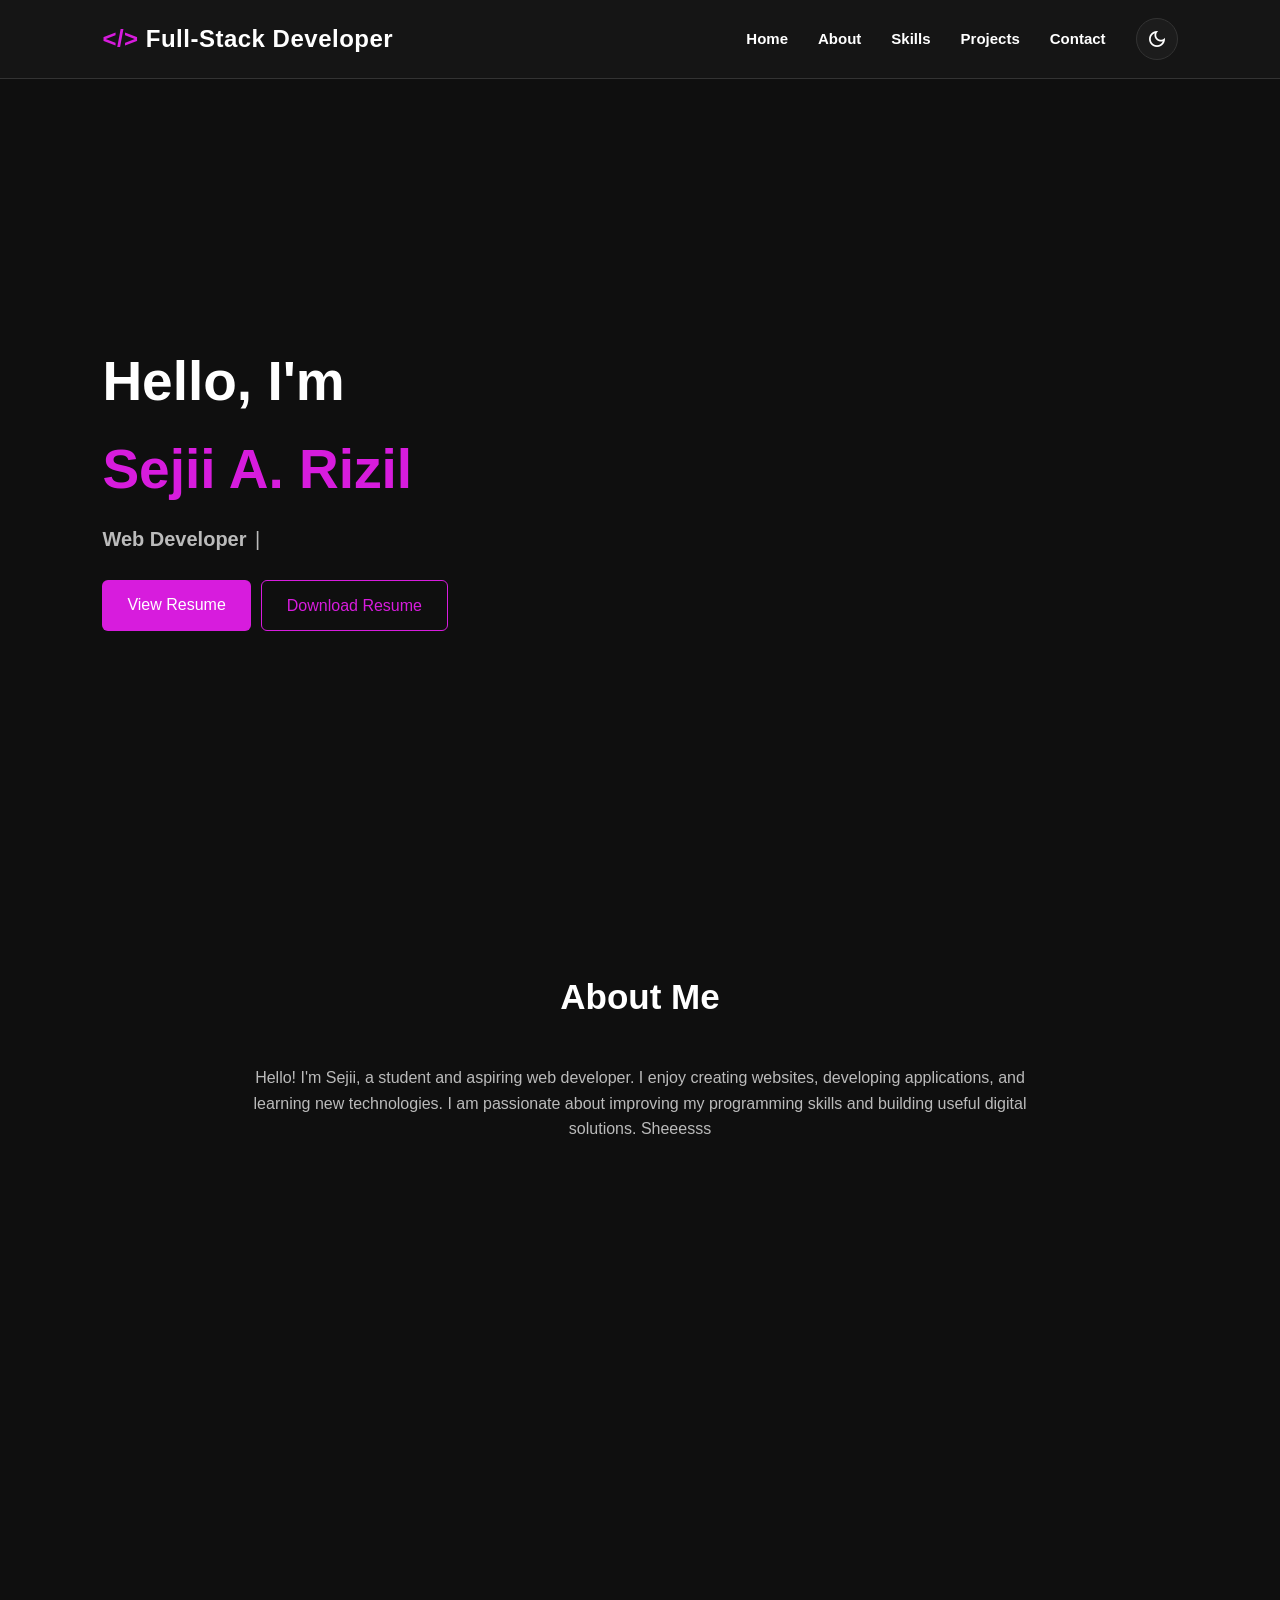
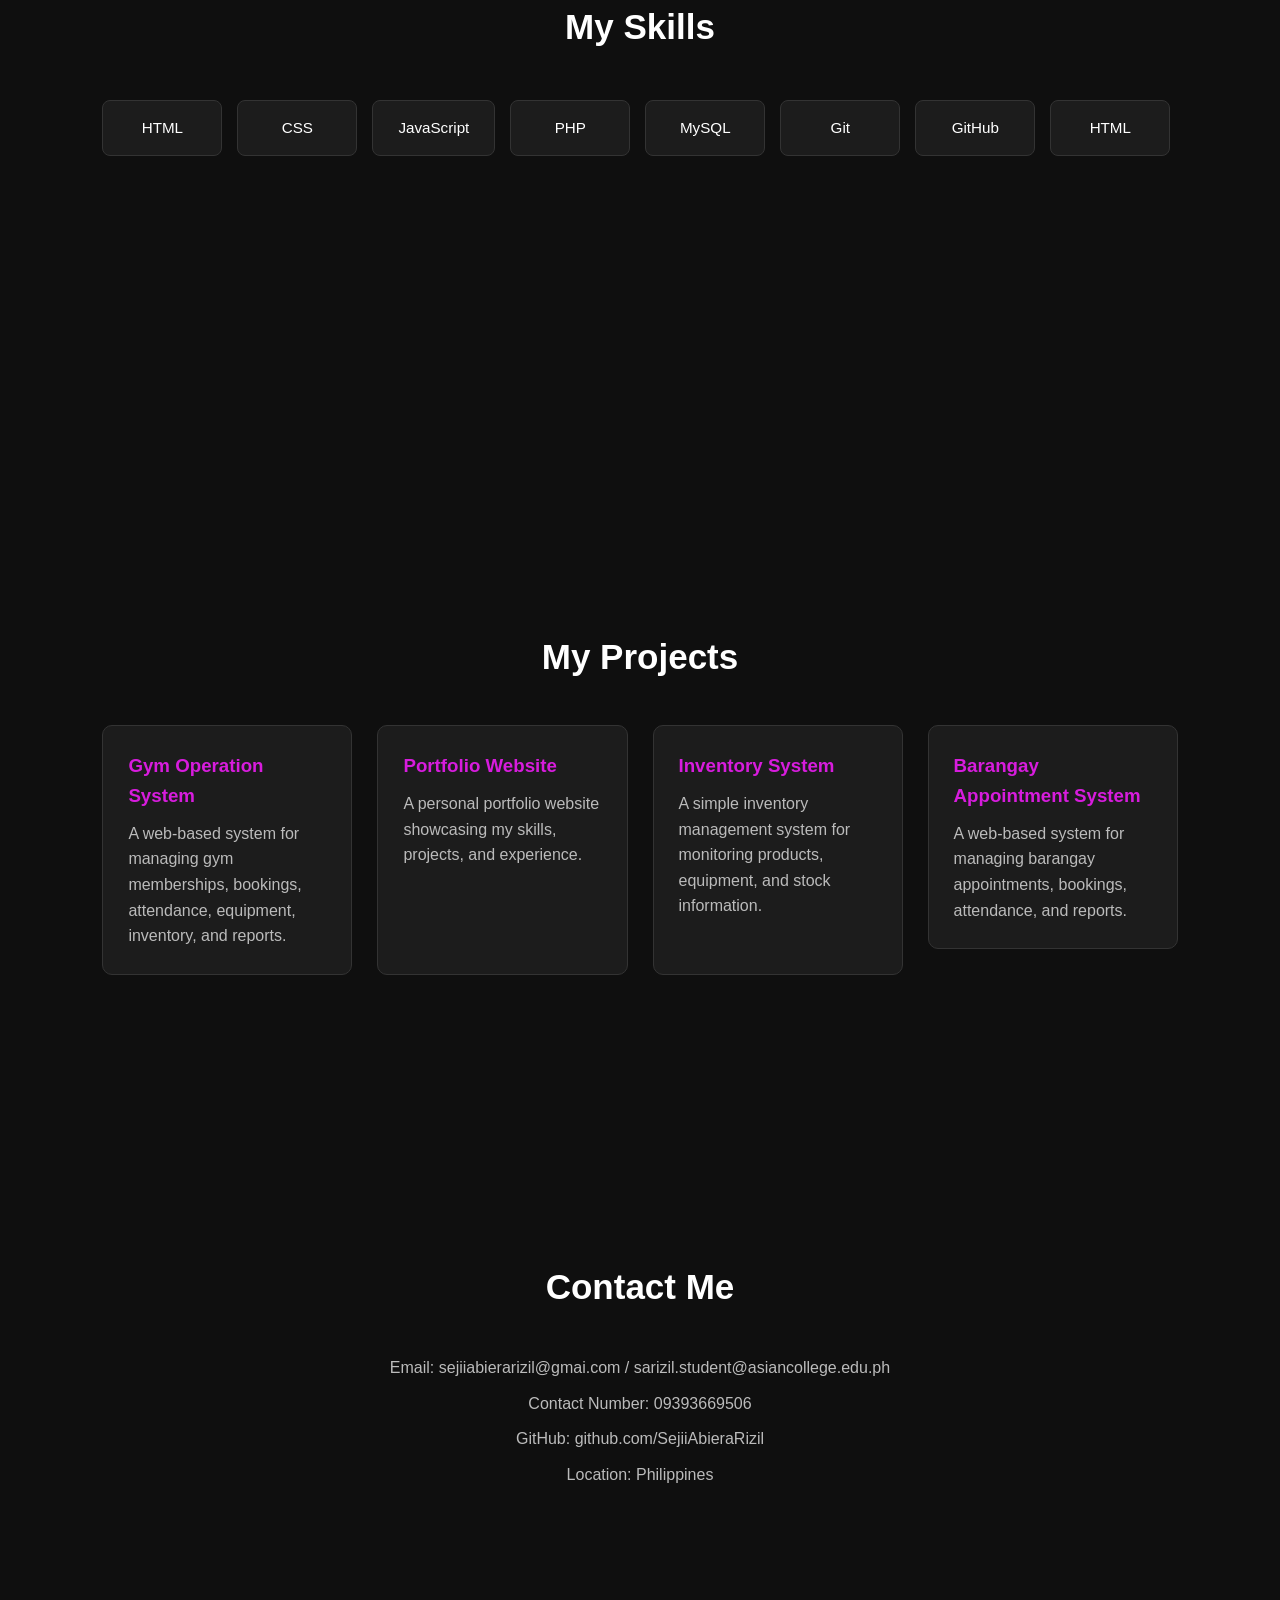
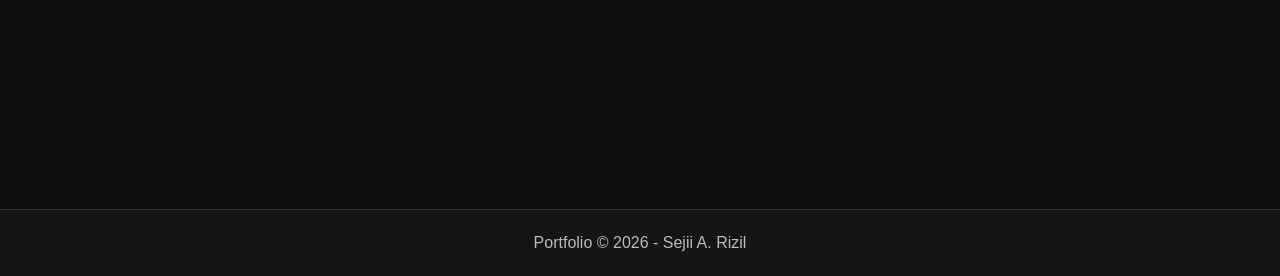
<file: index.html>
<!-- GitHub Pages deployment test 2-->
<!DOCTYPE html>
<html lang="en">
<head>
    <meta charset="UTF-8">
    <meta name="viewport" content="width=device-width, initial-scale=1.0">
    <title>SEJII A. RIZIL | Portfolio</title>

    <link rel="stylesheet" href="style.css">
    <!-- Material Symbols -->
    <link
        rel="stylesheet"
        href="https://fonts.googleapis.com/css2?family=Material+Symbols+Outlined:opsz,wght,FILL,GRAD@20..48,100..700,0..1,-50..200"
    >
</head>

<body>

    <!-- Navigation -->
    <header>
        <div class="logo"> <span>&lt;/&gt;</span> Full-Stack Developer</div>

        <nav>
            <b><a href="#home">Home</a></b>
            <b><a href="#about">About</a></b>
            <b><a href="#skills">Skills</a></b>
            <b><a href="#projects">Projects</a></b>
            <b><a href="#contact">Contact</a></b>

            <button
    id="theme-toggle"
    class="theme-toggle"
    title="Toggle light / dark mode"
    aria-label="Toggle light / dark mode"
>
    <span class="material-symbols-outlined icon-sun">
        light_mode
    </span>

    <span class="material-symbols-outlined icon-moon">
        dark_mode
    </span>
</button>
        </nav>
    </header>


    <!-- Home -->
<section class="hero" id="home">

    <div>

        <h1>
            Hello, I'm <br>
            <span>Sejii A. Rizil</span>
        </h1>

        <p>
            <span id="typing-text"></span>
            <span class="cursor">|</span>
        </p>

        <div class="resume-buttons">

            <a href="resume.html"
               class="btn"
               target="_blank">
                View Resume
            </a>

            <a href="assets/Sejii-Rizil-Resume.pdf"
               class="btn btn-secondary"
               download>
                Download Resume
            </a>

        </div>

    </div>

</section>


    <!-- About -->
    <section id="about">

        <h2 class="section-title">
            About Me
        </h2>

        <div class="about">

            <p>
                Hello! I'm Sejii, a student and aspiring web developer.
                I enjoy creating websites, developing applications, and
                learning new technologies. I am passionate about improving
                my programming skills and building useful digital solutions. Sheeesss
            </p>

        </div>

    </section>


    <!-- Skills -->
    <section id="skills">

        <h2 class="section-title">
            My Skills
        </h2>
    <div class="skills-container">
        <div class="skills">

            <!-- First set -->
            <div class="skill">HTML</div>
            <div class="skill">CSS</div>
            <div class="skill">JavaScript</div>
            <div class="skill">PHP</div>
            <div class="skill">MySQL</div>
            <div class="skill">Git</div>
            <div class="skill">GitHub</div>

            <!-- Duplicate set -->
            <div class="skill">HTML</div>
            <div class="skill">CSS</div>
            <div class="skill">JavaScript</div>
            <div class="skill">PHP</div>
            <div class="skill">MySQL</div>
            <div class="skill">Git</div>
            <div class="skill">GitHub</div>
            
        </div>
    </div>

    </section>


    <!-- Projects -->
    <section id="projects">

        <h2 class="section-title">
            My Projects
        </h2>

        <div class="projects">

            <a href="https://gymoperationsystem.infinityfreeapp.com/" target="_blank" class="project-link">

                <div class="project">

                    <h3>
                        Gym Operation System
                    </h3>

                    <p>
                        A web-based system for managing gym memberships,
                        bookings, attendance, equipment, inventory, and reports.
                    </p>

                </div>

            </a>


            <div class="project">

                <h3>
                    Portfolio Website
                </h3>

                <p>
                    A personal portfolio website showcasing my skills,
                    projects, and experience.
                </p>

            </div>


            <div class="project">

                <h3>
                    Inventory System
                </h3>

                <p>
                    A simple inventory management system for monitoring
                    products, equipment, and stock information.
                </p>

            </div>

            <a href="https://barangayappointmentsystem.infinityfreeapp.com/" target="_blank" class="project-link">

                <div class="project">

                    <h3>
                        Barangay Appointment System
                    </h3>

                    <p>
                        A web-based system for managing barangay appointments,
                        bookings, attendance, and reports.
                    </p>

                </div>

            </a>

        </div>

    </section>


    <!-- Contact -->
    <section id="contact">

        <h2 class="section-title">
            Contact Me
        </h2>

        <div class="contact">

            <p>
                Email: sejiiabierarizil@gmai.com / sarizil.student@asiancollege.edu.ph
            </p>

            <p>
                Contact Number: 09393669506
            </p>

            <p>
                GitHub: github.com/SejiiAbieraRizil
            </p>

            <p>
                Location: Philippines
            </p>

        </div>

    </section>


    <!-- Footer -->
    <footer>

        <p>
            Portfolio © 2026 - Sejii A. Rizil
        </p>

    </footer>
<script src="script.js"></script>
</body>
</html>
</file>
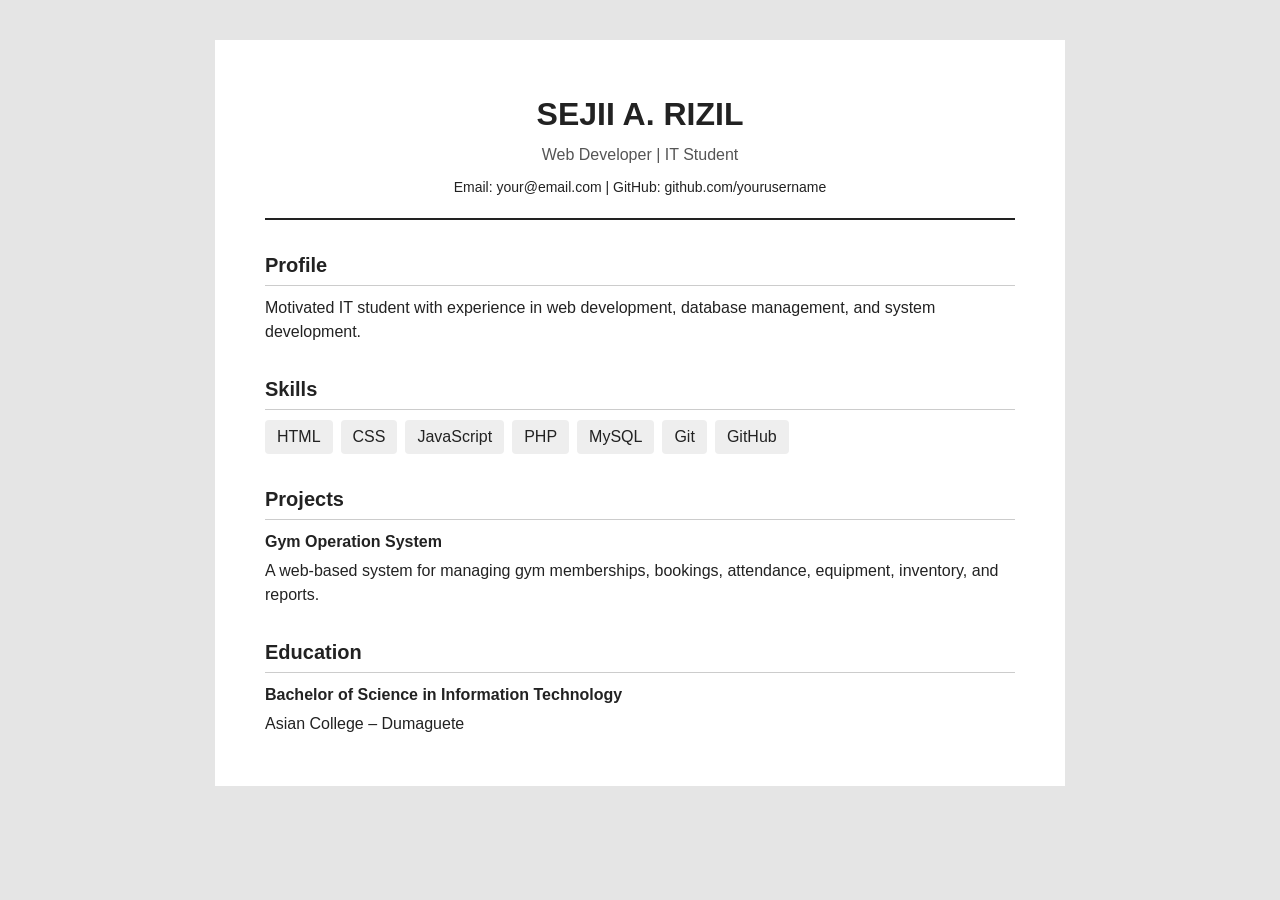
<file: resume.html>
<!DOCTYPE html>
<html lang="en">
<head>
    <meta charset="UTF-8">
    <meta name="viewport" content="width=device-width, initial-scale=1.0">

    <title>Sejii Rizil | Resume</title>

    <link rel="stylesheet" href="resume.css">
</head>

<body>

    <div class="resume">

        <header class="resume-header">
            <h1>SEJII A. RIZIL</h1>
            <p>Web Developer | IT Student</p>

            <div class="contact">
                <span>Email: your@email.com</span>
                <span> | </span>
                <span>GitHub: github.com/yourusername</span>
            </div>
        </header>

        <section>
            <h2>Profile</h2>
            <p>
                Motivated IT student with experience in web development,
                database management, and system development.
            </p>
        </section>

        <section>
            <h2>Skills</h2>

            <div class="skills">
                <span>HTML</span>
                <span>CSS</span>
                <span>JavaScript</span>
                <span>PHP</span>
                <span>MySQL</span>
                <span>Git</span>
                <span>GitHub</span>
            </div>
        </section>

        <section>
            <h2>Projects</h2>

            <h3>Gym Operation System</h3>
            <p>
                A web-based system for managing gym memberships,
                bookings, attendance, equipment, inventory, and reports.
            </p>
        </section>

        <section>
            <h2>Education</h2>

            <h3>Bachelor of Science in Information Technology</h3>
            <p>Asian College – Dumaguete</p>
        </section>

    </div>

</body>
</html>
</file>
<file: style.css>
* {
    margin: 0;
    padding: 0;
    box-sizing: border-box;
    font-family: Arial, sans-serif;
    scroll-behavior: smooth;
}


/* =========================
   THEME COLORS
   ========================= */

:root {
    --bg-color: #0f0f0f;
    --text-color: white;
    --card-color: #1c1c1c;
    --header-color: #151515;
    --secondary-text: #bbb;
    --border-color: #333;

    --purple: rgb(215, 28, 221);
    --purple-hover: rgb(144, 19, 148);
}


/* LIGHT MODE */

body.light-mode {
    --bg-color: #ffffff;
    --text-color: #222222;
    --card-color: #f5f0f5;
    --header-color: #ffffff;
    --secondary-text: #555555;
    --border-color: #dddddd;

    --purple: rgb(180, 20, 185);
    --purple-hover: rgb(144, 19, 148);
}


/* =========================
   BODY
   ========================= */

body {
    background: var(--bg-color);
    color: var(--text-color);
    line-height: 1.6;
    transition: background 0.3s, color 0.3s;
}


/* =========================
   HEADER
   ========================= */

header {
    background: var(--header-color);

    padding: 18px 8%;

    display: flex;
    justify-content: space-between;
    align-items: center;

    position: sticky;
    top: 0;

    z-index: 1000;

    border-bottom: 1px solid var(--border-color);

    transition: background 0.3s, border-color 0.3s;
}


/* =========================
   LOGO
   ========================= */

.logo {
    font-size: 24px;
    font-weight: bold;

    color: var(--text-color);

    letter-spacing: 0.5px;
}

.logo span {
    color: var(--purple);
}


/* =========================
   NAVIGATION
   ========================= */

nav {
    display: flex;
    align-items: center;
    gap: 30px;
}

nav a {
    position: relative;

    color: var(--text-color);

    text-decoration: none;

    font-size: 15px;
    font-weight: 600;

    transition: 0.3s;
}

nav a:hover {
    color: var(--purple);
}


/* NAVIGATION UNDERLINE */

nav a::after {
    content: "";

    position: absolute;

    left: 0;
    bottom: -6px;

    width: 0;
    height: 2px;

    background: var(--purple);

    transition: 0.3s;
}

nav a:hover::after {
    width: 100%;
}


/* =========================
   THEME TOGGLE BUTTON
   ========================= */

.theme-toggle {
    width: 42px;
    height: 42px;

    border: 1px solid var(--border-color);
    border-radius: 50%;

    background: var(--card-color);
    color: var(--text-color);

    display: flex;
    align-items: center;
    justify-content: center;

    padding: 0;
    margin: 0;

    cursor: pointer;

    transition: 0.3s;
}

.theme-toggle:hover {
    background: var(--purple);
    border-color: var(--purple);
    color: white;

    transform: rotate(10deg);
}


/* MATERIAL SYMBOL ICON */

.theme-toggle .material-symbols-outlined {
    font-size: 22px;
    line-height: 1;

    display: flex;
    align-items: center;
    justify-content: center;
}


/* DARK MODE = MOON */

.theme-toggle .icon-sun {
    display: none;
}

.theme-toggle .icon-moon {
    display: flex;
}


/* LIGHT MODE = SUN */

body.light-mode .theme-toggle .icon-sun {
    display: flex;
}

body.light-mode .theme-toggle .icon-moon {
    display: none;
}


/* =========================
   SECTIONS
   ========================= */

section {
    padding: 80px 8%;
    min-height: 70vh;
}


/* =========================
   HOME
   ========================= */

.hero {
    min-height: 90vh;

    display: flex;

    justify-content: flex-start;
    align-items: center;

    text-align: left;

    padding-left: 8%;
}

.hero h1 {
    font-size: 55px;
    margin-bottom: 10px;
}

.hero h1 span {
    color: var(--purple);
}

.hero p {
    font-size: 20px;

    color: var(--secondary-text);

    margin-bottom: 25px;
}

.resume-buttons {
    display: flex;
    gap: 10px;
    flex-wrap: wrap;
}

.resume-buttons .btn {
    margin: 0;
}

/* View Resume */
.resume-buttons .btn:first-child {
    background: var(--purple);
    color: white;
}

/* Download Resume */
.resume-buttons .btn-secondary {
    background: transparent;
    color: var(--purple);
    border: 1px solid var(--purple);
}

.resume-buttons .btn-secondary:hover {
    background: var(--purple);
    color: white;
}


/* =========================
   TYPING TEXT
   ========================= */

#typing-text {
    font-weight: bold;
}

.cursor {
    display: inline-block;

    margin-left: 3px;

    animation: blink 0.7s infinite;
}

@keyframes blink {

    0%, 50% {
        opacity: 1;
    }

    51%, 100% {
        opacity: 0;
    }
}


/* =========================
   BUTTON
   ========================= */

.btn {
    display: inline-block;

    padding: 12px 25px;

    background: var(--purple);
    color: white;

    text-decoration: none;

    border-radius: 6px;

    transition: 0.3s;

    margin: 20px;
}

.btn:hover {
    background: var(--purple-hover);

    transform: translateY(-2px);
}


/* =========================
   SECTION TITLE
   ========================= */

.section-title {
    text-align: center;

    font-size: 35px;

    margin-bottom: 40px;
}


/* =========================
   ABOUT
   ========================= */

.about {
    max-width: 800px;

    margin: auto;

    text-align: center;

    color: var(--secondary-text);
}


/* =========================
   SKILLS
   ========================= */

.skills-container {
    width: 100%;
    overflow: hidden;
    padding: 5px 0;
}

.skills {
    display: flex;
    flex-wrap: nowrap;
    justify-content: flex-start;

    gap: 15px;

    width: max-content;

    animation: marquee 20s linear infinite;
}

.skill {
    display: flex;
    align-items: center;
    justify-content: center;

    background: var(--card-color);

    padding: 15px 25px;

    border-radius: 8px;

    border: 1px solid var(--border-color);

    min-width: 120px;

    color: var(--text-color);

    font-size: 0.95rem;
    font-weight: 500;

    flex-shrink: 0;

    transition: 0.3s;
}

.skill:hover {
    border-color: var(--purple);
    transform: translateY(-3px);
}

.skills:hover {
    animation-play-state: paused;
}

@keyframes marquee {
    from {
        transform: translateX(0);
    }

    to {
        transform: translateX(calc(-50% - 7.5px));
    }
}


/* =========================
   PROJECTS
   ========================= */

.projects {
    display: grid;

    grid-template-columns:
        repeat(auto-fit, minmax(250px, 1fr));

    gap: 25px;
}

.project {
    background: var(--card-color);

    padding: 25px;

    border-radius: 10px;

    border: 1px solid var(--border-color);

    transition: 0.3s;
}

.project:hover {
    border-color: var(--purple);

    transform: translateY(-5px);
}

.project h3 {
    color: var(--purple);

    margin-bottom: 10px;
}

.project p {
    color: var(--secondary-text);
}


/* PROJECT LINKS */

.project-link,
.project-link:hover,
.project-link:visited,
.project-link:active {

    text-decoration: none;

    color: inherit;
}


/* =========================
   CONTACT
   ========================= */

.contact {
    text-align: center;
}

.contact p {
    margin: 10px 0;

    color: var(--secondary-text);
}


/* =========================
   FOOTER
   ========================= */

footer {
    background: var(--header-color);

    text-align: center;

    padding: 20px;

    color: var(--secondary-text);

    border-top: 1px solid var(--border-color);
}


/* =========================
   MOBILE
   ========================= */

@media (max-width: 700px) {

    header {
        flex-direction: column;

        gap: 15px;
    }

    nav {
        gap: 15px;

        flex-wrap: wrap;

        justify-content: center;
    }

    nav a {
        font-size: 14px;
    }

    .hero h1 {
        font-size: 40px;
    }

    .theme-toggle {
        width: 38px;
        height: 38px;
    }

    .theme-toggle .material-symbols-outlined {
        font-size: 20px;
    }
}
</file>
<file: resume.css>
* {
    margin: 0;
    padding: 0;
    box-sizing: border-box;
}

body {
    background: #e5e5e5;
    font-family: Arial, sans-serif;
    color: #222;
    line-height: 1.5;
}

.resume {
    max-width: 850px;
    margin: 40px auto;
    padding: 50px;
    background: white;
}

.resume-header {
    text-align: center;
    border-bottom: 2px solid #222;
    padding-bottom: 20px;
}

.resume-header h1 {
    font-size: 32px;
}

.resume-header p {
    color: #555;
    margin: 5px 0;
}

.contact {
    font-size: 14px;
    margin-top: 10px;
}

section {
    margin-top: 30px;
}

section h2 {
    font-size: 20px;
    border-bottom: 1px solid #ccc;
    padding-bottom: 5px;
    margin-bottom: 10px;
}

section h3 {
    font-size: 16px;
    margin-bottom: 5px;
}

.skills {
    display: flex;
    flex-wrap: wrap;
    gap: 8px;
}

.skills span {
    background: #eee;
    padding: 5px 12px;
    border-radius: 4px;
}
</file>
